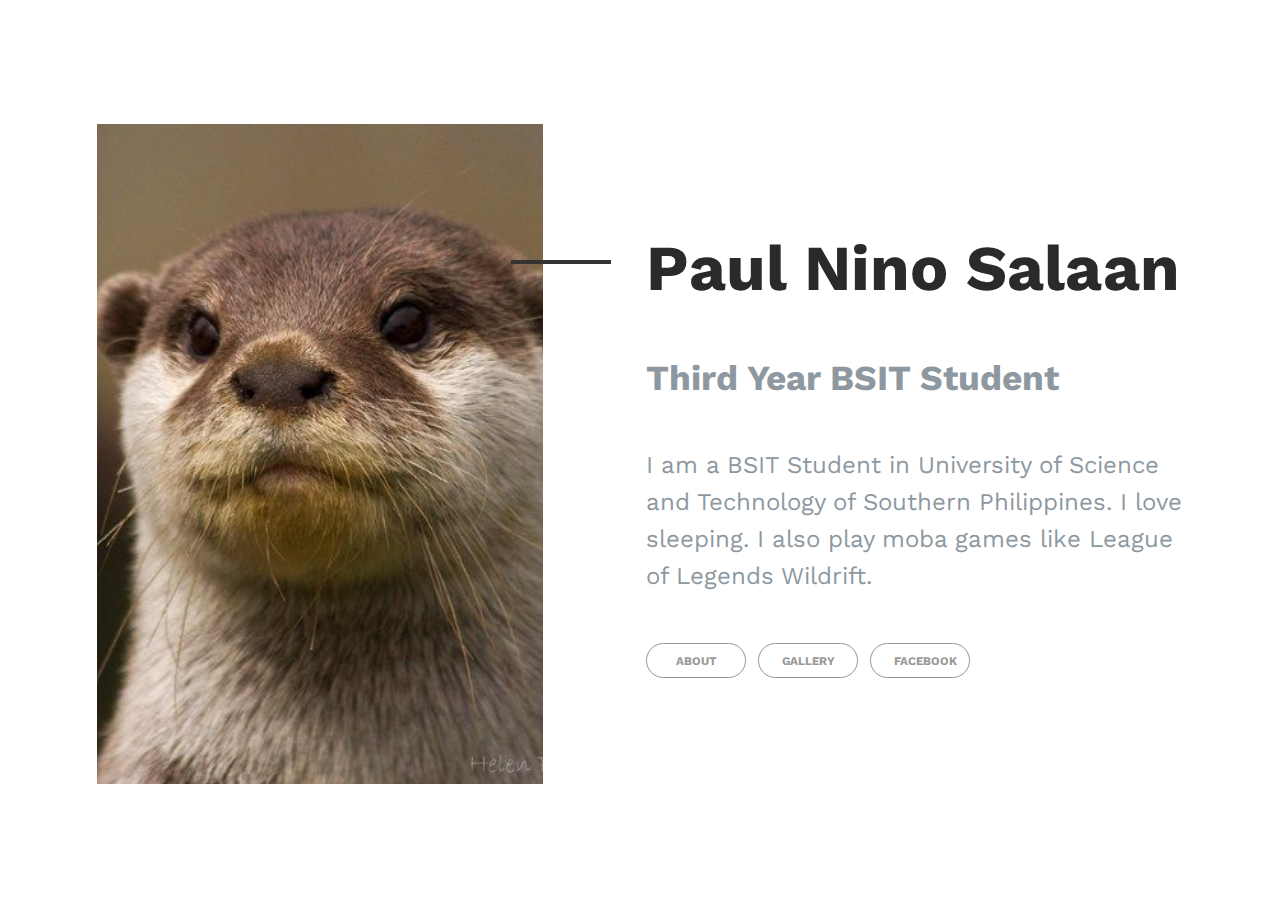
<file: src/index.html>
<!-- 
THIS IS A BOILERPLATE TEMPLATE FOR THIS EVENT.
PERSONALIZE THIS TEMPLATE AND MAKE IT YOUR OWN.
HAVE FUNNN!! 
-->

<!DOCTYPE html>
<html lang="en">
  <head>
    <meta charset="UTF-8" />
    <meta name="viewport" content="width=device-width, initial-scale=1.0" />
    <title>Document</title>
    <link rel="stylesheet" href="style.css" />
  </head>
  <body>
    <div class="portfolio-container">
      <div class="hero">
        
        <!-- Change the image by replacing the "src" url link to anything you want -->
        <!-- Example: src="New image Url" -->
        <img
          src="./assets/otter.jpg"
          alt="a girl smiling"
          class="hero--image"
        />

        <div class="hero--bio">
          <h1>Paul Nino Salaan</h1> <!-- Change to Your Name -->
          
          <h3>Third Year BSIT Student</h3> <!-- Change to Your Title -->

          <!-- Change to Your Description -->
          <p class="basic-info">
            I am a BSIT Student in University of Science and Technology of Southern Philippines. I love sleeping. I also play moba games like League of Legends Wildrift.
          </p>

          <nav>
            <a href="./about/index.html" class="nav--btn">About</a>
            <a href="#gallary" class="nav--btn">Gallery</a>

            <!-- Change "#" to Your FB link, if you don't want to leave as is  -->
            <a href="#" class="nav--btn">Facebook</a>
          </nav>
        </div>
      </div>

    </div>
  </body>
</html>
</file>
<file: src/style.css>
@import url('https://fonts.googleapis.com/css2?family=Work+Sans:wght@400;700&display=swap');

* {
  margin: 0;
  padding: 0;
  box-sizing: border-box;
}

:root {
  --accent: #00b8ff;
  --dark-grey: #282a2b;
  --light-grey: #8d98a1;
}

body {
  font-family: 'Work Sans', sans-serif;
  font-weight: regular;
  color: var(--light-grey);
}

.portfolio-container {
  width: 1134px;
  max-width: 100%;
  margin: 0px auto;
  padding: 1.5em;
}

.hero {
  height: 860px;
  display: grid;
  grid-template-columns: repeat(12,minmax(10px,1fr));
  grid-column-gap: 12px;
}

.hero--image {
  width: 100%;
  height: 100%;
  object-fit: cover;
  grid-column: 1 / span 5;
  padding: 100px 0;
}

.hero--bio {
  grid-column: 7 / span 6;
  display: flex;
  flex-direction: column;
  justify-content: center;
}

h1 {
  font-size: 4rem;
  color: var(--dark-grey);
  margin-bottom: .785em;
  position: relative;
}

h1::before {
  content: "";
  width: 100px;
  height: 4px;
  position: absolute;
  background: #333;
  left: -135px;
  top: 30px; 
}

h3 {
  font-size: 2.2rem;
}

.basic-info {
  font-size: 1.5rem;
  line-height: 155%;
  padding-block: 2em;
}

nav {
  display: flex;
  justify-content: flex-start;
}

.nav--btn {
  text-align: center;
  max-width: 100px;
  display: inline;
  text-decoration: none;
  font-weight: bold;
  text-transform: uppercase;
  font-size: .725rem;
  padding: .785em 2em;
  border: 1px solid var(--light-grey);
  border-radius: 100px;
  width: 100%;
  color: #999;
  margin-right: 12px;
}

.nav--btn:hover {
  color: var(--accent);
  border: 1px solid var(--accent);
}

.gallary{
  height: 760px;
}

.gallary .photos{
  display: flex;
  justify-content: center;
  align-items: center;
  flex-direction: row;
  gap: 20px;
}

.gallary .photos .photo-container{
  height: 620px;
  width: 311 px;

  display: flex;
  justify-content: center;
  align-items: center;
  flex-direction: column;
  overflow: hidden;
}

.gallary .photos .photo-container img{
  object-fit: cover;
  height: 420px;
}


.gallary .photos .photo-container .basic-info{
  object-fit: cover;
  height: calc(620px - 420px);
}
</file>
